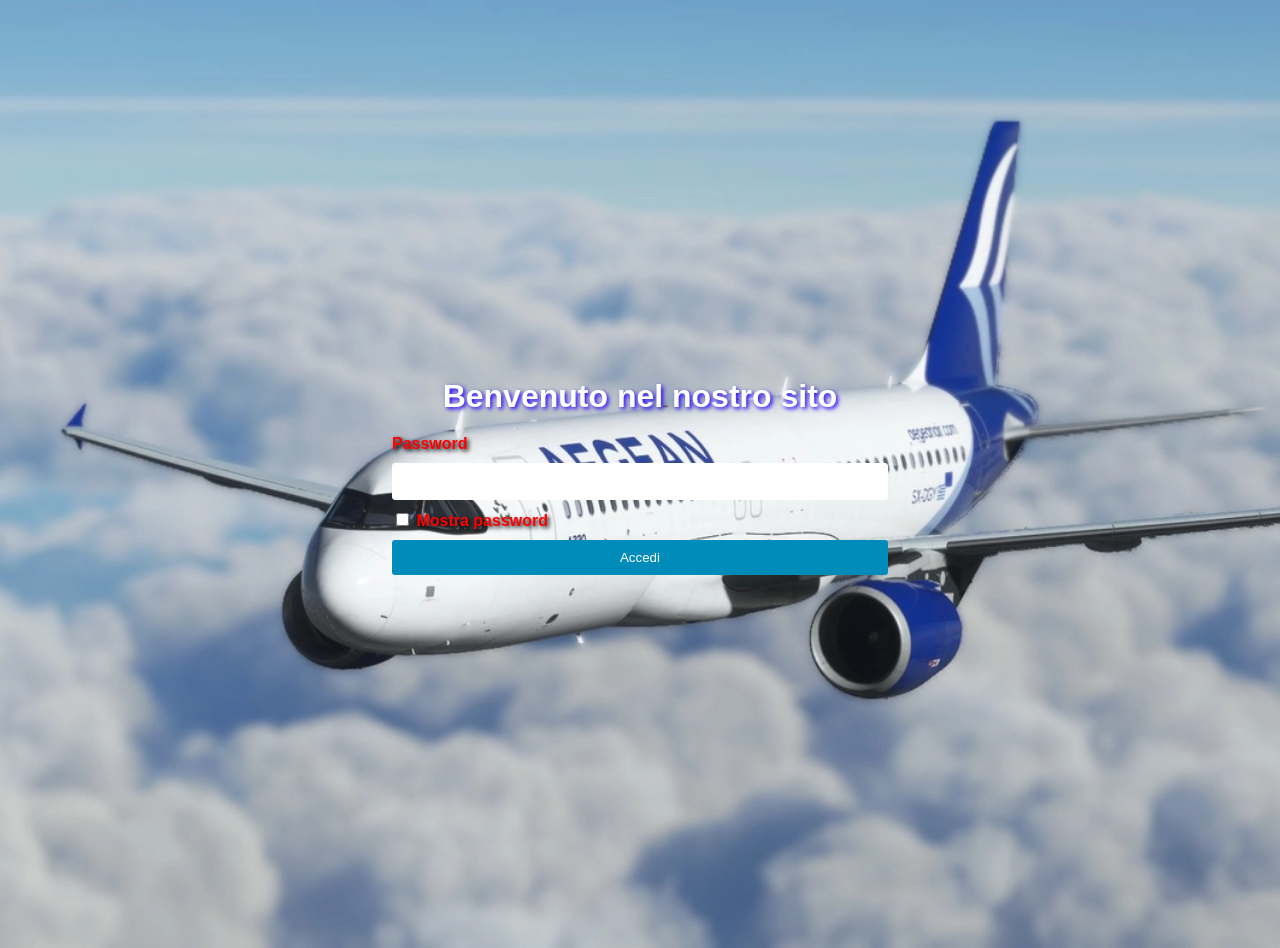
<file: index.html>
﻿<!DOCTYPE html>
<html lang="it">
<head>
    <meta charset="UTF-8">
    <meta name="viewport" content="width=device-width, initial-scale=1.0">
    <title>Maxwell - Il Mondo del Volo</title>
    <link rel="stylesheet" href="home.css">
    <link rel="icon" type="image/png" href="favicon.jpeg">
    <link rel="preconnect" href="https://fonts.googleapis.com">
    <link rel="preconnect" href="https://fonts.gstatic.com" crossorigin>
    <link href="https://fonts.googleapis.com/css2?family=Nunito:wght@400;600;700&family=Playfair+Display:wght@600;700;800&display=swap" rel="stylesheet">
</head>
<body class="home">
    <div class="sky-view" aria-hidden="true">
        <div class="cloud cloud-1"></div>
        <div class="cloud cloud-2"></div>
        <div class="cloud cloud-3"></div>
        <div class="cloud cloud-4"></div>
        <div class="cloud cloud-5"></div>
    </div>

    <div class="hamburger" id="hamburger" aria-label="Apri menu" role="button" tabindex="0">
        <span></span><span></span><span></span>
    </div>

    <div class="falling-scene" aria-hidden="true">
        <div class="falling-clouds"></div>
        <img src="C130H.png" class="c130-pass" id="c130Pass" alt="C-130 in volo">
    </div>
    <div class="drop-zone" id="dropZone" aria-hidden="true"></div>

    <header class="topbar">
        <div class="brand">
            <img src="Gemini_Generated_Image_ho830uho830uho83.png" class="brand-logo" alt="Logo Maxwell">
            <div class="brand-text">
                <span class="brand-title">MAXWELL</span>
                <span class="brand-sub">Il mondo del volo</span>
            </div>
        </div>

        <div class="search-wrapper">
            <div class="search-container">
                <input type="text" id="searchInput" placeholder="Cerca un eroe, una data o un concetto...">
                <div id="resultsList" class="results-dropdown"></div>
            </div>
        </div>
    </header>

    <main>
        <p class="hero-note">Dalla leggenda alla tecnologia: scegli una sezione e vola con noi.</p>
        <section class="drop-spacer" aria-hidden="true"></section>
        <section class="mobile-carousel" aria-label="Sezioni principali">
            <h2>Seleziona la tua rotta</h2>
            <p class="carousel-note">Scorri e scegli una sezione: tocchi e vai dove vuoi.</p>
            <div class="carousel-shell">
                <button class="carousel-btn prev" type="button" aria-label="Sezione precedente">‹</button>
                <div class="carousel-track" id="mobileCarouselTrack" role="list"></div>
                <button class="carousel-btn next" type="button" aria-label="Sezione successiva">›</button>
            </div>
            <div class="carousel-dots" id="mobileCarouselDots" aria-hidden="true"></div>
        </section>

        <section class="feature">
            <h2>Intervista a Walter Villadei</h2>
            <div class="card-grid one">
                <article class="media-card media-card-wide">
                    <div class="media-video">
                        <iframe src="https://drive.google.com/file/d/10TJadMDwYjOnffXhmnqsy3mTjf55yDHL/preview"
                            title="Intervista completa - scuola"
                            allow="autoplay; fullscreen"
                            allowfullscreen></iframe>
                    </div>
                    <p class="media-caption">Intervista completa</p>
                </article>
            </div>
        </section>

        <section class="feature">
            <h2>Ecco alcuni video:</h2>
            <div class="card-grid four">
                <article class="media-card">
                    <div class="media-video">
                        <iframe src="https://www.youtube.com/embed/M8eK_7pE1eA" title="Video Aeronautica Militare"
                            allow="accelerometer; autoplay; clipboard-write; encrypted-media; gyroscope; picture-in-picture; web-share"
                            allowfullscreen></iframe>
                    </div>
                    <p class="media-caption">Video aeronautica militare</p>
                </article>
                <article class="media-card">
                    <div class="media-video">
                        <iframe src="https://www.youtube.com/embed/MBhyWfeKSgA" title="Frecce Tricolori - Aeronautica Militare"
                            allow="accelerometer; autoplay; clipboard-write; encrypted-media; gyroscope; picture-in-picture; web-share"
                            allowfullscreen></iframe>
                    </div>
                    <p class="media-caption">Freccia tricolori</p>
                </article>
                <article class="media-card">
                    <div class="media-video">
                        <iframe src="https://www.youtube.com/embed/QGAo3o-nkzQ" title="Storia dell'aviazione - documentario"
                            allow="accelerometer; autoplay; clipboard-write; encrypted-media; gyroscope; picture-in-picture; web-share"
                            allowfullscreen></iframe>
                    </div>
                    <p class="media-caption">Storia dell'aviazione</p>
                </article>
                <article class="media-card">
                    <div class="media-video">
                        <iframe src="https://www.youtube.com/embed/hSu48obxyUU" title="Air show - Aeronautica Militare"
                            allow="accelerometer; autoplay; clipboard-write; encrypted-media; gyroscope; picture-in-picture; web-share"
                            allowfullscreen></iframe>
                    </div>
                    <p class="media-caption">Air show</p>
                </article>
            </div>
        </section>
    </main>

    <div class="menu-screen" id="menuScreen">
        <div class="menu-columns">
            <div class="menu-col">
                <h3>Informazioni</h3>
                <a href="index.html">Home</a>
                <a href="chisiamo.html">Chi siamo</a>
            </div>

            <div class="menu-col">
                <h3>Sezioni</h3>
                <a href="olla.html">Interdisciplinarietà dell'aerospazio</a>
                <a href="olla2.html">Eroi nello spazio</a>
                <a href="calo.html">Dalla leggenda al progresso</a>
                <a href="maffucci.html">Post-eroismo</a>
                <a href="sesta-generazione.html">Sesta generazione</a>
            </div>

            <div class="menu-col">
                <h3>Account</h3>
                <button class="menu-logout" onclick="logout()">Logout</button>
            </div>
        </div>
    </div>

    <script src="home.js"></script>
</body>
</html>
</file>
<file: home.css>
﻿:root {
    --sky-top: #8fdcff;
    --sky-mid: #7ed1ff;
    --sky-bottom: #72eef8;
    --navy: #072a6d;
    --navy-deep: #041d4d;
    --accent: #f5c542;
    --ink: #0b2440;
    --card: #ffffff;
}

* {
    box-sizing: border-box;
    margin: 0;
    padding: 0;
}

body.home {
    font-family: "Nunito", "Segoe UI", sans-serif;
    color: var(--ink);
    min-height: 100vh;
    background: var(--sky-bottom);
    overflow-x: hidden;
}

.sky-view {
    position: fixed;
    inset: 0;
    z-index: -2;
    background: linear-gradient(180deg, var(--sky-top) 0%, var(--sky-mid) 48%, var(--sky-bottom) 100%);
}

.sky-view::after {
    content: "";
    position: absolute;
    right: -140px;
    top: -140px;
    width: 320px;
    height: 320px;
    background: radial-gradient(circle, rgba(255, 248, 214, 0.95) 0%, rgba(255, 232, 160, 0.5) 40%, rgba(255, 232, 160, 0) 70%);
    filter: blur(2px);
    opacity: 0.9;
}

.cloud {
    position: absolute;
    width: 140px;
    height: 44px;
    border-radius: 999px;
    background: rgba(255, 255, 255, 0.85);
    box-shadow: -40px 10px 0 6px rgba(255, 255, 255, 0.7), 40px 6px 0 10px rgba(255, 255, 255, 0.74);
    filter: blur(0.2px);
    animation: drift 28s linear infinite;
}

.cloud-1 { top: 14%; left: -20%; animation-delay: 0s; }
.cloud-2 { top: 22%; left: -28%; animation-delay: 6s; transform: scale(1.1); }
.cloud-3 { top: 52%; left: -22%; animation-delay: 2s; transform: scale(0.9); }
.cloud-4 { top: 70%; left: -26%; animation-delay: 10s; transform: scale(1.2); }
.cloud-5 { top: 34%; left: -30%; animation-delay: 14s; transform: scale(0.8); }

@keyframes drift {
    0% { transform: translateX(0); }
    100% { transform: translateX(140vw); }
}

.hamburger {
    position: fixed;
    top: 22px;
    right: 22px;
    width: 34px;
    height: 24px;
    display: flex;
    flex-direction: column;
    justify-content: space-between;
    cursor: pointer;
    z-index: 2100;
}

.hamburger span {
    display: block;
    height: 4px;
    width: 100%;
    background-color: var(--accent);
    border-radius: 10px;
    transition: 0.3s;
    box-shadow: 0 2px 8px rgba(0, 0, 0, 0.35);
}

.hamburger.open span:nth-child(1) { transform: translateY(10px) rotate(45deg); }
.hamburger.open span:nth-child(2) { opacity: 0; }
.hamburger.open span:nth-child(3) { transform: translateY(-10px) rotate(-45deg); }

.topbar {
    position: sticky;
    top: 0;
    z-index: 1200;
    display: flex;
    align-items: center;
    gap: 24px;
    padding: 14px 24px 18px;
    background: linear-gradient(90deg, var(--navy-deep) 0%, var(--navy) 65%);
    color: #fff;
    box-shadow: 0 10px 28px rgba(3, 20, 60, 0.2);
}

.brand {
    display: flex;
    align-items: center;
    gap: 12px;
    min-width: 220px;
}

.brand-logo {
    width: 52px;
    height: 52px;
    border-radius: 12px;
    object-fit: cover;
    box-shadow: 0 8px 18px rgba(0, 0, 0, 0.3);
}

.brand-text {
    display: flex;
    flex-direction: column;
    gap: 2px;
    font-family: "Playfair Display", "Times New Roman", serif;
}

.brand-title {
    font-size: 1.05rem;
    letter-spacing: 0.08em;
}

.brand-sub {
    font-size: 0.8rem;
    letter-spacing: 0.05em;
    opacity: 0.85;
}

.search-wrapper {
    flex: 1;
    display: flex;
    justify-content: center;
}

.search-container {
    position: relative;
    width: min(980px, 100%);
}

.search-container::before {
    content: "\1F50D";
    position: absolute;
    left: 16px;
    top: 50%;
    transform: translateY(-50%);
    font-size: 1rem;
    color: #2a4b85;
    opacity: 0.85;
}

#searchInput {
    width: 100%;
    padding: 12px 18px 12px 44px;
    border-radius: 999px;
    border: 2px solid rgba(255, 255, 255, 0.85);
    background: rgba(255, 255, 255, 0.98);
    font-size: 1rem;
    outline: none;
    box-shadow: 0 10px 24px rgba(0, 0, 0, 0.18);
    transition: border-color 0.2s ease, box-shadow 0.2s ease, transform 0.2s ease;
}

#searchInput:focus {
    border-color: var(--accent);
    box-shadow: 0 0 0 4px rgba(245, 197, 66, 0.35), 0 12px 26px rgba(0, 0, 0, 0.2);
    transform: translateY(-1px);
}

#resultsList {
    position: absolute;
    top: calc(100% + 8px);
    left: 0;
    width: 100%;
    background: #fff;
    border-radius: 16px;
    border: 1px solid rgba(3, 20, 60, 0.15);
    box-shadow: 0 16px 30px rgba(0, 0, 0, 0.2);
    display: none;
    z-index: 9999;
    overflow: hidden;
    color: var(--ink);
}

.result-item {
    padding: 10px 14px;
    border-bottom: 1px solid rgba(3, 20, 60, 0.08);
    cursor: pointer;
    font-weight: 600;
}

.result-item:last-child { border-bottom: none; }

.result-item:hover {
    background: rgba(0, 38, 102, 0.08);
}

/* --- SCENA C130 + DROP --- */
.falling-scene {
    position: fixed;
    inset: 0;
    overflow: hidden;
    pointer-events: none;
    z-index: 0;
}

.falling-clouds {
    position: absolute;
    inset: -40% -25% -20% -25%;
    opacity: 0.54;
    background-image:
        radial-gradient(ellipse at 14% 17%, rgba(255, 255, 255, 0.98) 0%, rgba(255, 255, 255, 0.64) 40%, rgba(255, 255, 255, 0) 72%),
        radial-gradient(ellipse at 34% 41%, rgba(255, 255, 255, 0.92) 0%, rgba(255, 255, 255, 0.52) 44%, rgba(255, 255, 255, 0) 74%),
        radial-gradient(ellipse at 71% 25%, rgba(255, 255, 255, 0.94) 0%, rgba(255, 255, 255, 0.56) 42%, rgba(255, 255, 255, 0) 73%),
        radial-gradient(ellipse at 86% 66%, rgba(255, 255, 255, 0.84) 0%, rgba(255, 255, 255, 0.44) 40%, rgba(255, 255, 255, 0) 71%);
    background-size: 560px 360px, 480px 310px, 620px 390px, 540px 340px;
    filter: blur(0.8px);
    animation: cloudsDown 10s linear infinite;
}

.falling-clouds::before {
    content: "";
    position: absolute;
    inset: 0;
    opacity: 0.38;
    background-image:
        radial-gradient(ellipse at 28% 53%, rgba(255, 255, 255, 0.88) 0%, rgba(255, 255, 255, 0.4) 48%, rgba(255, 255, 255, 0) 74%),
        radial-gradient(ellipse at 56% 74%, rgba(255, 255, 255, 0.82) 0%, rgba(255, 255, 255, 0.32) 43%, rgba(255, 255, 255, 0) 72%),
        radial-gradient(ellipse at 92% 62%, rgba(255, 255, 255, 0.74) 0%, rgba(255, 255, 255, 0.3) 45%, rgba(255, 255, 255, 0) 72%);
    background-size: 620px 420px, 520px 360px, 460px 300px;
    filter: blur(1.6px);
    animation: cloudsDownSlow 16s linear infinite reverse;
}

.falling-clouds::after {
    content: "";
    position: absolute;
    inset: -12% -8%;
    opacity: 0.22;
    background-image:
        radial-gradient(ellipse at 12% 34%, rgba(255, 255, 255, 0.78) 0%, rgba(255, 255, 255, 0) 68%),
        radial-gradient(ellipse at 64% 14%, rgba(255, 255, 255, 0.74) 0%, rgba(255, 255, 255, 0) 66%),
        radial-gradient(ellipse at 82% 44%, rgba(255, 255, 255, 0.7) 0%, rgba(255, 255, 255, 0) 64%);
    background-size: 760px 480px, 700px 420px, 660px 400px;
    filter: blur(2.4px);
    animation: cloudsDownFast 8s linear infinite;
}

.c130-pass {
    position: absolute;
    top: 16vh;
    left: -38vw;
    width: clamp(220px, 23vw, 380px);
    opacity: 0;
    filter: drop-shadow(0 10px 10px rgba(0, 0, 0, 0.2));
    transform: scaleX(-1);
    animation: c130Pass 11s linear 1 forwards;
}

.drop-zone {
    position: absolute;
    top: 0;
    left: 0;
    width: 100%;
    height: 70vh;
    pointer-events: auto;
    z-index: 30;
}

.payload {
    position: absolute;
    width: clamp(98px, 12vw, 156px);
    display: flex;
    flex-direction: column;
    align-items: center;
    text-decoration: none;
    transform: translate(-50%, -50%) scale(0.74) rotate(var(--spin-start, 0deg));
    opacity: 0;
    pointer-events: auto;
    z-index: 35;
    transition: opacity 0.2s linear;
}

.payload.active { opacity: 1; }

.payload.ejected {
    transform: translate(-50%, -50%) scale(0.9) rotate(var(--spin-end, 8deg));
    transition:
        left 0.75s cubic-bezier(0.14, 0.72, 0.42, 1),
        top 0.75s cubic-bezier(0.12, 0.72, 0.36, 1),
        transform 0.75s cubic-bezier(0.2, 0.82, 0.24, 1);
}

.payload.parachute-open {
    transition:
        top 2.2s cubic-bezier(0.22, 1, 0.36, 1),
        left 2.2s cubic-bezier(0.22, 1, 0.36, 1),
        transform 0.6s ease;
    transform: translate(-50%, -50%) scale(1) rotate(0deg);
}

.payload.landed {
    pointer-events: auto;
    animation: payloadFloat 2.6s ease-in-out infinite alternate;
}

.payload .parachute-canopy {
    width: 52%;
    height: 10px;
    border-radius: 20px;
    background:
        linear-gradient(180deg, rgba(255, 255, 255, 0.35) 0%, rgba(255, 255, 255, 0) 45%),
        repeating-linear-gradient(
            90deg,
            #ff5b5b 0%,
            #ff5b5b 18%,
            #ffffff 18%,
            #ffffff 36%
        );
    box-shadow:
        0 4px 10px rgba(0, 0, 0, 0.26),
        inset 0 -2px 0 rgba(0, 0, 0, 0.16);
    transform-origin: center bottom;
    transition: width 0.45s ease, height 0.45s ease, border-radius 0.45s ease, transform 0.45s ease;
}

.payload .parachute-rig {
    width: 78%;
    height: 0;
    position: relative;
    opacity: 0.25;
    transition: height 0.45s ease, opacity 0.45s ease;
}

.payload .parachute-line {
    position: absolute;
    top: 0;
    left: 50%;
    width: 1.8px;
    height: 100%;
    background: linear-gradient(180deg, rgba(248, 253, 255, 0.98) 0%, rgba(196, 222, 242, 0.75) 100%);
    box-shadow: 0 0 1px rgba(255, 255, 255, 0.45);
    transform-origin: top center;
}

.payload.parachute-open .parachute-canopy {
    width: 86%;
    height: 34px;
    border-radius: 90px 90px 16px 16px;
    transform: translateY(-2px);
}

.payload.parachute-open .parachute-rig {
    height: 29px;
    opacity: 1;
}

.payload .parachute-line.l1 { transform: translateX(-50%) rotate(-25deg); }
.payload .parachute-line.l2 { transform: translateX(-50%) rotate(-12deg); }
.payload .parachute-line.l3 { transform: translateX(-50%) rotate(0deg); }
.payload .parachute-line.l4 { transform: translateX(-50%) rotate(12deg); }
.payload .parachute-line.l5 { transform: translateX(-50%) rotate(25deg); }

.payload .payload-title {
    margin: 0 0 6px 0;
    padding: 4px 10px;
    max-width: 160%;
    border-radius: 999px;
    background: rgba(255, 255, 255, 0.94);
    color: #0b2c66;
    font-size: clamp(0.56rem, 0.8vw, 0.74rem);
    font-weight: 700;
    line-height: 1.1;
    text-align: center;
    box-shadow: 0 2px 8px rgba(0, 0, 0, 0.18);
    white-space: nowrap;
}

.payload .drop-image {
    width: 100%;
    aspect-ratio: 1 / 1;
    object-fit: cover;
    border-radius: 14px;
    border: 3px solid rgba(255, 255, 255, 0.96);
    box-shadow: 0 10px 20px rgba(0, 0, 0, 0.28);
}

.payload:hover .drop-image {
    transform: scale(1.04);
}

main {
    position: relative;
    z-index: 2;
    max-width: 1100px;
    margin: 0 auto;
    padding: 24px 22px 100px;
}

.hero-note {
    text-align: center;
    font-weight: 700;
    color: rgba(3, 20, 60, 0.75);
    margin: 6px 0 18px;
    font-size: 0.98rem;
}

.drop-spacer {
    height: 480px;
}

/* --- CAROSELLO MOBILE (AL POSTO DELL'AIRDROP) --- */
.mobile-carousel {
    display: none;
    margin: 10px auto 26px;
    text-align: center;
}

.mobile-carousel h2 {
    font-family: "Playfair Display", "Times New Roman", serif;
    font-size: clamp(1.6rem, 4.2vw, 2.2rem);
    margin-bottom: 8px;
}

.carousel-note {
    margin: 0 auto 16px;
    max-width: 540px;
    color: rgba(3, 20, 60, 0.68);
    font-weight: 600;
}

.carousel-shell {
    position: relative;
    display: flex;
    align-items: center;
    gap: 8px;
}

.carousel-track {
    display: flex;
    gap: 16px;
    overflow-x: auto;
    scroll-snap-type: x mandatory;
    scroll-behavior: smooth;
    padding: 8px 6px 18px;
    flex: 1;
    -webkit-overflow-scrolling: touch;
}

.carousel-track::-webkit-scrollbar {
    height: 6px;
}

.carousel-track::-webkit-scrollbar-thumb {
    background: rgba(5, 35, 90, 0.22);
    border-radius: 999px;
}

.carousel-card {
    scroll-snap-align: center;
    min-width: 74%;
    background: #fff;
    border-radius: 18px;
    padding: 14px;
    text-decoration: none;
    color: var(--ink);
    box-shadow: 0 18px 28px rgba(0, 0, 0, 0.16);
    border: 1px solid rgba(5, 35, 90, 0.08);
}

.carousel-card img {
    width: 100%;
    border-radius: 14px;
    aspect-ratio: 4 / 3;
    object-fit: cover;
    box-shadow: 0 10px 22px rgba(0, 0, 0, 0.16);
}

.carousel-title {
    margin-top: 10px;
    font-weight: 700;
    font-size: 1rem;
}

.carousel-btn {
    width: 34px;
    height: 34px;
    border-radius: 50%;
    border: none;
    background: rgba(7, 42, 109, 0.9);
    color: #fff;
    font-size: 1.4rem;
    cursor: pointer;
    display: grid;
    place-items: center;
    box-shadow: 0 8px 18px rgba(0, 0, 0, 0.2);
}

.carousel-btn:disabled {
    opacity: 0.35;
    cursor: default;
}

.carousel-dots {
    display: flex;
    justify-content: center;
    gap: 8px;
    margin-top: 10px;
}

.carousel-dot {
    width: 8px;
    height: 8px;
    border-radius: 999px;
    background: rgba(7, 42, 109, 0.25);
}

.carousel-dot.active {
    width: 18px;
    background: rgba(7, 42, 109, 0.85);
}

.feature {
    margin-top: 40px;
    text-align: center;
}

.feature h2 {
    font-family: "Playfair Display", "Times New Roman", serif;
    font-size: clamp(2rem, 3.2vw, 2.8rem);
    margin-bottom: 24px;
}

.card-grid {
    display: grid;
    gap: 26px;
}

.card-grid.two {
    grid-template-columns: repeat(2, minmax(0, 1fr));
}

.card-grid.four {
    grid-template-columns: repeat(2, minmax(0, 1fr));
}

.card-grid.one {
    grid-template-columns: minmax(0, 1fr);
    max-width: 900px;
    margin: 0 auto;
}

.media-card-wide {
    text-align: center;
}

.media-card-wide .media-video {
    border-radius: 22px;
}

.media-card-wide .media-caption {
    text-align: center;
    font-size: 1rem;
}

.media-card {
    text-align: left;
}

.media-image {
    width: 100%;
    border-radius: 18px;
    box-shadow: 0 16px 30px rgba(0, 0, 0, 0.22);
    border: 2px solid rgba(255, 255, 255, 0.9);
}

.media-video {
    position: relative;
    width: 100%;
    padding-top: 56.25%;
    border-radius: 18px;
    overflow: hidden;
    box-shadow: 0 16px 30px rgba(0, 0, 0, 0.22);
    border: 2px solid rgba(255, 255, 255, 0.9);
}

.media-video iframe {
    position: absolute;
    inset: 0;
    width: 100%;
    height: 100%;
    border: 0;
}

.media-caption {
    margin-top: 8px;
    font-weight: 700;
    font-size: 0.92rem;
}

@keyframes c130Pass {
    0% {
        transform: translateX(0) translateY(0) scaleX(-1);
        opacity: 0;
    }
    8% { opacity: 0.96; }
    80% { opacity: 0.96; }
    100% {
        transform: translateX(160vw) translateY(4vh) scaleX(-1);
        opacity: 0;
    }
}

@keyframes cloudsDown {
    0% { transform: translateY(-16%) scale(1); }
    100% { transform: translateY(34%) scale(1.06); }
}

@keyframes cloudsDownSlow {
    0% { transform: translateY(-12%) scale(1.04); }
    100% { transform: translateY(24%) scale(1.1); }
}

@keyframes cloudsDownFast {
    0% { transform: translateY(-24%) scale(0.96); }
    100% { transform: translateY(42%) scale(1.02); }
}

@keyframes payloadFloat {
    0% { transform: translate(-50%, -50%) scale(1) translateY(0); }
    100% { transform: translate(-50%, -50%) scale(1) translateY(-8px); }
}

.menu-screen {
    position: fixed;
    inset: 0;
    background: rgba(4, 24, 68, 0.94);
    z-index: 2000;
    display: flex;
    justify-content: center;
    align-items: center;
    visibility: hidden;
    opacity: 0;
    transition: 0.4s ease;
}

.menu-screen.open { visibility: visible; opacity: 1; }

.menu-columns {
    display: flex;
    width: min(90%, 960px);
    justify-content: space-between;
    gap: 30px;
    flex-wrap: wrap;
}

.menu-col {
    display: flex;
    flex-direction: column;
    min-width: 220px;
    color: #fff;
}

.menu-col h3 {
    color: var(--accent);
    margin-bottom: 18px;
    border-bottom: 1px solid rgba(255, 255, 255, 0.4);
    padding-bottom: 8px;
}

.menu-col a {
    color: #fff;
    text-decoration: none;
    font-size: 1.2rem;
    margin-bottom: 12px;
    transition: color 0.2s ease;
}

.menu-col a:hover { color: var(--accent); }

.menu-logout {
    background: var(--accent);
    border: none;
    color: #1a2a3a;
    font-weight: 700;
    padding: 10px 18px;
    border-radius: 8px;
    cursor: pointer;
    width: fit-content;
}

.menu-logout:hover { background: #ffcf5c; }

@media (max-width: 980px) {
    .topbar {
        flex-direction: column;
        align-items: stretch;
        gap: 12px;
    }

    .brand {
        justify-content: center;
    }

    .drop-spacer {
        height: 520px;
    }

    .card-grid.two,
    .card-grid.four {
        grid-template-columns: 1fr;
    }
}

@media (max-width: 820px) {
    main {
        padding: 20px 16px 90px;
    }

    .feature h2 {
        font-size: clamp(1.7rem, 4.2vw, 2.4rem);
    }

    .drop-spacer {
        height: 520px;
    }
}

@media (max-width: 640px) {
    .topbar {
        padding: 12px 16px 16px;
    }

    .brand-logo {
        width: 44px;
        height: 44px;
    }

    .brand-title {
        font-size: 0.95rem;
    }

    .brand-sub {
        font-size: 0.75rem;
    }

    .hero-note {
        font-size: 0.9rem;
        margin: 4px 0 14px;
        padding: 0 8px;
    }

    .search-container::before { left: 12px; }

    #searchInput {
        padding: 10px 14px 10px 38px;
        font-size: 0.95rem;
    }

    .c130-pass {
        top: 22vh;
        width: clamp(160px, 55vw, 250px);
    }

    .payload {
        width: clamp(76px, 24vw, 114px);
    }

    .payload .payload-title {
        white-space: normal;
        max-width: 190%;
        font-size: clamp(0.54rem, 2.2vw, 0.7rem);
    }

    .drop-spacer {
        height: 0;
    }

    .falling-scene,
    .drop-zone {
        display: none;
    }

    .mobile-carousel {
        display: block;
    }

    .carousel-btn {
        width: 30px;
        height: 30px;
        font-size: 1.2rem;
    }

    .carousel-card {
        min-width: 82%;
    }
}
</file>
<file: dalla leggenda al progresso.css>
.riga-contenuto {
    display: flex;
    align-items: flex-start;
    justify-content: space-between;
    gap: 40px;
    margin-top: 20px;
}

/* AGGIUNTO: Questa classe inverte l'ordine (Immagine a sinistra, testo a destra) */
/* Usala nell'HTML così: <section class="riga-contenuto inversa"> */
.riga-contenuto.inversa {
    flex-direction: row-reverse;
}

.testo {
    flex: 2;
}

.immagine-destra img {
    width: 100%;
    height: auto;
    max-width: 300px;
    display: block;
    /* RIMOSSO: top e position relative che creavano confusione */
}

#mito-icaro .immagine-destra {
    flex: 1;
    display: flex;
    align-items: center;
    justify-content: center;
    margin: 0;
}

#mito-icaro .immagine-destra img {
    margin: 0 auto;
}

#mito-icaro {
    align-items: center;
}

.immagine-sinistra img {
    width: 100%;
    height: auto;
    max-width: 300px;
    display: block;
    /* RIMOSSO: top, left e position relative per evitare che l'immagine esca dai bordi */
}

/* MODIFICATO: Layout per l'accordion dei Fratelli Wright */
.testo-immagine-flex {
    display: flex;
    /* AGGIUNTO: row-reverse mette l'immagine a sinistra e il testo a destra */
    flex-direction: row-reverse; 
    gap: 20px;
    align-items: center;
    padding: 20px 0;
}

.testo-immagine-flex .testo { flex: 2; }
.testo-immagine-flex figure { flex: 1; margin: 0; }

@media (max-width: 700px) {
    .riga-contenuto, .testo-immagine-flex {
        flex-direction: column !important; /* Torna uno sotto l'altro sui telefoni */
    }
}

/* --- SEZIONE GUERRE MONDIALI (Testo a Sinistra, Immagine a Destra) --- */
/* Sezione Guerre Mondiali: Testo compresso a destra, immagine larga a sinistra */
.riga-contenuto3 .testo-immagine-flex {
    display: flex;
    flex-direction: row-reverse; /* Mantiene l'immagine a sinistra se il testo è primo nell'HTML */
    gap: 50px;                   /* Aumentiamo lo spazio tra i due per "comprimere" di più */
    align-items: center;
    padding: 20px 0;
}

.riga-contenuto3 .testo {
    flex: 1;                     /* Ridotto: il testo ora occupa meno spazio e si comprime */
    text-align: right;            /* Mantiene il testo allineato a sinistra dentro la sua colonna */
    right: 0%;
}

.riga-contenuto3 .immagine-destra {
    flex: 1.5;                   /* Aumentato: l'immagine prende più respiro a sinistra */
    margin: 0;
}

.riga-contenuto3 .immagine-destra img {
    width: 150%;
    max-width: 350px;            /* Permettiamo all'immagine di essere più grande */
    height: auto;
    display: block;
    border-radius: 8px;
    position: static;
}

/* Responsività per schermi piccoli */
@media (max-width: 700px) {
    .riga-contenuto3 .testo-immagine-flex {
        flex-direction: column !important;
    }
}
/* Stile base dei pulsanti Accordion */
.accordion {
    background-color: #003366; /* Blu come il tuo header */
    color: white;
    cursor: pointer;
    padding: 18px;
    width: 100%;
    border: none;
    text-align: left;
    outline: none;
    font-size: 18px;
    font-weight: bold;
    transition: 0.4s;
    margin-top: 10px;
    border-radius: 5px;
    display: flex;
    justify-content: space-between;
    align-items: center;
}

/* Effetto al passaggio del mouse e quando è attivo */
.active, .accordion:hover {
    background-color: #004a94;
}

/* Icona + / - a destra */
.accordion::after {
    content: '\002B'; /* Segno + */
    color: white;
    font-weight: bold;
    margin-left: 5px;
}

.active::after {
    content: "\2212"; /* Segno - */
}

/* Pannello che contiene il testo nascosto */
.panel {
    padding: 0 18px;
    background-color: white;
    max-height: 0;
    overflow: hidden;
    transition: max-height 0.3s ease-out; /* Animazione fluida */
    border-bottom: 1px solid #ddd;
}

/* Spaziatura interna per non far appiccicare il testo ai bordi */
.panel-content {
    padding: 20px 0;
}

.panel h2 {
    margin-top: 0;
    font-size: 20px;
    color: #003366;
}

/* Layout interno al pannello per affiancare testo e immagine */
.testo-immagine-flex {
    display: flex;
    gap: 20px;
    padding: 20px 0;
    align-items: center;
}

.testo-immagine-flex .testo { flex: 2; }
.testo-immagine-flex figure { flex: 1; }


#top-right-btn {
    position: absolute;
    top: 20px;
    left: 20px;
    padding: 8px 16px;
    font-size: 16px;
    z-index: 1600;
}
body {
    font-family: 'Trebuchet MS', 'Segoe UI', Arial, sans-serif;/* carattere serif */
    line-height: 1.6;/* altezza della linea */
    margin: 0;/* margine zero */
    padding: 0;/* padding zero */
    background: linear-gradient(to bottom, #4facfe 0%, #00f2fe 100%); /* cielo come home */
    color: #222;/* colore del testo scuro */
}

header {
    background: #003366;/* sfondo blu scuro */
    color: white;/* testo bianco */
    padding: 40px 20px;/* spazio interno */
    text-align: center;
}

main {
    max-width: 900px;/* larghezza massima del contenuto */
    margin: auto;/* centra il contenuto */
    padding: 20px;/* spazio interno */
    background: white;/* sfondo bianco per il contenuto */
}

h2 {
    border-left: 5px solid #003366;/* linea verticale a sinistra */
    padding-left: 10px;/* spazio tra la linea e il testo */
    margin-top: 40px;/* spazio sopra l’intestazione */
}

figure {
    margin: 20px 0;/* spazio sopra e sotto la figura */
    scale: 1.0;/* scala iniziale */
    text-align: center;/* centra l’immagine e la didascalia */
}

figure img {
    max-width: 50%;/* larghezza massima dell’immagine */
    border-radius: 6px;/* angoli arrotondati */
}

figcaption {
    font-size: 0.9em;/* dimensione del testo più piccola */
    color: #555;/* colore grigio per la didascalia */
}

footer {
    text-align: center;/* centra il testo del footer */
    padding: 20px;/* spazio interno */
    background: #003366;/* sfondo blu scuro */
    color: white;/* testo bianco */
    margin-top: 40px;/* spazio sopra il footer */
}

/* menu a panino */
.hamburger {
  width: 30px;
  height: 25px;
  display: flex;
  flex-direction: column;
  justify-content: space-between;
  cursor: pointer;
  right: 20px;
  top: 55px;
  position: fixed; /* Così ti segue mentre scorri */
  z-index: 1001;   /* Deve essere più alto del 100 della menu-screen */
}

.hamburger span {
  display: block;
  height: 4px;
  width: 100%;
  background-color: #fffdfd; /* Colore delle linee */
  border-radius: 10px;
  transition: all 0.3s ease-in-out;
  
}


/* Quando il menu è aperto... */
.hamburger.open span:nth-child(1) {
  transform: translateY(10px) rotate(45deg);
}

.hamburger.open span:nth-child(2) {
  opacity: 0; /* La linea centrale sparisce */
}

.hamburger.open span:nth-child(3) {
  transform: translateY(-11px) rotate(-45deg);
}

/* Schermata che copre tutto il sito */
.menu-screen {
    position: fixed;
    top: 0;
    left: 0;
    width: 100%;
    height: 100%;
    background-color: #003366; /* Stesso blu del tuo header */
    z-index: 100; /* Sopra a tutto */
    display: flex;
    align-items: center;
    justify-content: center;
    
    /* Inizialmente nascosto */
    opacity: 0;
    visibility: hidden;
    transition: all 0.4s ease-in-out;
}

/* Quando aggiungiamo la classe .open con JS */
.menu-screen.open {
    opacity: 1;
    visibility: visible;
}

/* Griglia a colonne */
.menu-columns {
    display: flex;
    width: 80%;
    justify-content: space-around;
}

.menu-col {
    display: flex;
    flex-direction: column;
}

.menu-col h3 {
    color: #ffcc00; /* Un colore di contrasto */
    margin-bottom: 20px;
    border-bottom: 1px solid white;
}

.menu-col a {
    color: white;
    text-decoration: none;
    font-size: 1.5rem;
    margin-bottom: 10px;
    transition: color 0.3s;
}

.menu-col a:hover {
    color: #ffcc00;
}

/* barra di ricerca espandibile */
/* Contenitore della ricerca per centrarlo nell'header */
.search-wrapper {
    display: flex;
    justify-content: center;
    width: 100%;
    margin-top: 15px;
}

/* Contenitore della ricerca: aumentiamo il max-width */
.search-container { 
    position: relative; 
    width: 100%;          /* Usa quasi tutta la larghezza disponibile */
    max-width: 800px;    /* Prima era 500px, ora è molto più larga */
    z-index: 2005; 
    margin: 0 auto;      /* Assicura la centratura */
}

/* Stile dell'input: lo rendiamo più alto e spazioso */
#searchInput {
    width: 100%;
    padding: 15px 25px;  /* Aumentato il padding interno */
    font-size: 18px;     /* Testo leggermente più grande */
    border-radius: 30px; /* Angoli più arrotondati (stile moderno) */
    border: 2px solid #ccc;
    outline: none;
    transition: all 0.3s;
}

/* Feedback quando ci clicchi sopra */
#searchInput:focus {
    border-color: #ffcc00; /* Diventa gialla quando scrivi */
    box-shadow: 0 0 10px rgba(255, 204, 0, 0.3);
}

#resultsList { 
    position: absolute; 
    top: 100%; 
    left: 0;
    width: 100%; 
    background: white; 
    border: 2px solid #ccc;
    border-top: none; /* Unisce l'input alla lista */
    border-radius: 0 0 8px 8px; 
    box-shadow: 0 8px 16px rgba(0,0,0,0.4); 
    max-height: 400px; 
    overflow-y: auto; 
    display: none; /* Gestito dal JS */
}

/* Stile per i singoli risultati dello scanner */
#resultsList {
    position: absolute;
    top: 100%;
    left: 0;
    width: 100%;
    background: white !important;
    z-index: 99999 !important; /* Valore altissimo */
    display: none;
    border: 2px solid #003366;
    color: black !important;
}

.result-item {
    padding: 10px;
    border-bottom: 1px solid #eee;
    cursor: pointer;
}

.result-item:hover {
    background: #f0f0f0;
}

/* Flyby plane + tow animation */
body.flyby {
    overflow-x: hidden;
}

body.flyby header {
    position: fixed;
    top: 0;
    left: 0;
    width: 100%;
    z-index: 1500;
}

.home-fly-btn {
    position: absolute;
    top: 16px;
    left: 16px;
    z-index: 1601;
    padding: 8px 14px;
    border-radius: 8px;
    background: #ffcc00;
    color: #00276b;
    text-decoration: none;
    font-weight: 700;
}

.home-fly-btn:hover {
    background: #ffd633;
}

body.flyby main {
    margin-top: 0;
}

.flyby-plane {
    position: absolute;
    top: 46vh;
    left: 50%;
    transform: translate(-50%, -50%) scaleX(-1);
    width: 180px;
    height: auto;
    z-index: 1;
    pointer-events: none;
    animation: flybyTow 4.2s ease-out forwards;
}

.tow-cargo {
    position: relative;
    padding-top: 170px;
    transform: translateX(-120vw);
    animation: towCargo 4.2s ease-out forwards;
    z-index: 2;
}

.tow-cargo main {
    position: relative;
}

.tow-cable {
    position: fixed;
    top: 0;
    left: 0;
    width: 0;
    height: 3px;
    background: #111;
    opacity: 0;
    pointer-events: none;
    z-index: 1;
    transform-origin: 0 50%;
}

@keyframes flybyTow {
    0% { left: -18vw; opacity: 1; }
    100% { left: 86vw; opacity: 1; }
}

@keyframes towCargo {
    0% { transform: translateX(-120vw); }
    100% { transform: translateX(0); }
}

@media (max-width: 700px) {
    .flyby-plane {
        width: 132px;
    }

    .tow-cargo {
        padding-top: 145px;
    }

}

@media (max-width: 699px) {
    .flyby-plane.mobile-hidden {
        opacity: 0;
        transition: opacity 0.45s ease;
    }
}

/* cielo animato simile alla home */
.sky-view {
    position: fixed;
    inset: 0;
    background: linear-gradient(to bottom, #4facfe 0%, #00f2fe 100%);
    z-index: -1;
}

.cloud {
    position: absolute;
    right: -150px;
    background: white;
    border-radius: 50px;
    opacity: 0.85;
    animation: moveClouds linear infinite;
}

@keyframes moveClouds {
    from { right: -150px; }
    to { right: 110%; }
}

/* Responsive globale pagine contenuto (mobile/tablet/desktop) */
@media (max-width: 699px) {
    body {
        overflow-x: hidden;
    }

    header {
        padding: 14px 14px 16px;
    }

    h1 {
        font-size: clamp(1rem, 5.3vw, 1.35rem);
        margin: 8px 0 12px;
        padding: 0 40px;
    }

    main {
        width: 100%;
        max-width: 100%;
        margin: 0;
        padding: 14px;
    }

    .home-fly-btn {
        top: 12px;
        left: 12px;
        padding: 6px 11px;
        font-size: 0.86rem;
    }

    .hamburger {
        top: 14px;
        right: 14px;
    }

    .menu-screen {
        align-items: flex-start;
        overflow-y: auto;
        padding: 72px 14px 20px;
    }

    .menu-columns {
        width: 100%;
        flex-direction: column;
        gap: 14px;
    }

    .menu-col {
        min-width: 0;
    }

    .menu-col a {
        font-size: 1.05rem;
    }

    .search-container {
        max-width: 100%;
    }

    #searchInput {
        padding: 10px 14px;
        font-size: 0.95rem;
    }

    figure img,
    .panel img,
    .project-block img,
    .immagine-destra img,
    .immagine-sinistra img,
    .riga-contenuto3 .immagine-destra img {
        width: 100%;
        max-width: 100%;
        height: auto;
    }

    #top-right-btn {
        top: 12px;
        left: 12px;
        font-size: 0.9rem;
        padding: 6px 10px;
    }
}

@media (min-width: 700px) and (max-width: 1024px) {
    header {
        padding: 18px 20px;
    }

    h1 {
        font-size: clamp(1.35rem, 2.9vw, 1.9rem);
    }

    main {
        width: calc(100% - 32px);
        max-width: 980px;
        margin: 0 auto;
    }

    .menu-columns {
        width: 92%;
        gap: 22px;
    }

    .menu-col a {
        font-size: 1.15rem;
    }
}










/* --- UI REFRESH: RICERCA (TUTTE LE PAGINE) --- */
.search-wrapper {
    display: flex;
    justify-content: center;
    width: 100%;
    margin-top: 14px;
}

.search-container {
    position: relative;
    width: 100%;
    max-width: 980px;
    z-index: 2005;
    margin: 0 auto;
}

.search-container::before {
    content: "\1F50D";
    position: absolute;
    left: 15px;
    top: 50%;
    transform: translateY(-50%);
    color: #2c4f84;
    font-size: 0.95rem;
    opacity: 0.9;
    pointer-events: none;
}

#searchInput {
    width: 100%;
    padding: 13px 18px 13px 42px;
    border-radius: 999px;
    border: 2px solid rgba(255, 255, 255, 0.85);
    background: rgba(255, 255, 255, 0.97);
    color: #072453;
    font-size: clamp(0.92rem, 1.2vw, 1rem);
    outline: none;
    box-shadow: 0 10px 24px rgba(0, 30, 80, 0.18), inset 0 1px 0 rgba(255, 255, 255, 0.95);
    transition: border-color 0.25s ease, box-shadow 0.25s ease, transform 0.2s ease;
}

#searchInput::placeholder {
    color: #58709a;
    font-weight: 600;
}

#searchInput:focus {
    border-color: #ffcc00;
    box-shadow: 0 0 0 4px rgba(255, 204, 0, 0.25), 0 14px 28px rgba(0, 24, 70, 0.22);
    transform: translateY(-1px);
}

#resultsList {
    position: absolute;
    top: calc(100% + 8px);
    left: 0;
    width: 100%;
    background: rgba(255, 255, 255, 0.98) !important;
    border: 1px solid rgba(0, 39, 107, 0.24);
    border-radius: 16px;
    box-shadow: 0 14px 30px rgba(0, 20, 60, 0.22);
    backdrop-filter: blur(6px);
    max-height: 360px;
    overflow-y: auto;
    display: none;
    z-index: 99999 !important;
    color: #0a234d !important;
    text-align: left;
}

.result-item {
    padding: 11px 14px;
    border-bottom: 1px solid #e8eef8;
    cursor: pointer;
    transition: background-color 0.2s ease, color 0.2s ease;
}

.result-item:last-child {
    border-bottom: none;
}

.result-item:hover {
    background: #edf4ff;
    color: #00276b;
}

@media (max-width: 699px) {
    .search-container::before {
        left: 12px;
    }

    #searchInput {
        padding: 10px 14px 10px 36px;
        font-size: 0.93rem;
    }

    #resultsList {
        border-radius: 12px;
        max-height: 300px;
    }
}
/* --- UI REFRESH: MENU A PANINO (STILE HOME) --- */
.hamburger {
    position: fixed;
    top: 25px;
    right: 25px;
    width: 35px;
    height: 25px;
    display: flex;
    flex-direction: column;
    justify-content: space-between;
    cursor: pointer;
    z-index: 2100;
}

.hamburger span {
    display: block;
    height: 4px;
    width: 100%;
    background-color: #ffcc00;
    border-radius: 10px;
    transition: 0.3s;
    box-shadow: 0 2px 8px rgba(0, 0, 0, 0.35);
}

.hamburger.open span:nth-child(1) { transform: translateY(10px) rotate(45deg); }
.hamburger.open span:nth-child(2) { opacity: 0; }
.hamburger.open span:nth-child(3) { transform: translateY(-10px) rotate(-45deg); }

.menu-screen {
    position: fixed;
    inset: 0;
    background: rgba(0, 39, 107, 0.95);
    z-index: 2000;
    display: flex;
    justify-content: center;
    align-items: center;
    visibility: hidden;
    opacity: 0;
    transition: 0.5s;
}

.menu-screen.open {
    visibility: visible;
    opacity: 1;
}

.menu-columns {
    display: flex;
    width: 80%;
    justify-content: space-around;
    gap: 32px;
    flex-wrap: wrap;
}

.menu-col {
    display: flex;
    flex-direction: column;
    min-width: 220px;
}

.menu-col h3 {
    color: #ffcc00;
    margin-bottom: 20px;
    border-bottom: 1px solid #fff;
    padding-bottom: 8px;
}

.menu-col a {
    color: #fff;
    text-decoration: none;
    font-size: 1.5rem;
    margin-bottom: 12px;
    transition: color 0.3s;
}

.menu-col a:hover {
    color: #ffcc00;
}

@media (max-width: 700px) {
    .menu-columns {
        width: 100%;
        gap: 16px;
        flex-direction: column;
    }

    .menu-col {
        min-width: 0;
    }

    .menu-col a {
        font-size: 1.05rem;
    }

    .hamburger {
        top: 14px;
        right: 14px;
        width: 30px;
        height: 22px;
    }

    .menu-screen {
        align-items: flex-start;
        overflow-y: auto;
        padding: 72px 14px 20px;
    }
}

/* --- IMMAGINI PIU GRANDI + ANIMAZIONE LEGGERA --- */
.immagine-destra img,
.immagine-sinistra img {
    max-width: 380px;
    animation: imageDrift 9s ease-in-out infinite alternate;
}

.riga-contenuto3 .immagine-destra img {
    max-width: 420px;
    animation: imageDrift 8s ease-in-out infinite alternate;
}

figure img {
    max-width: 70%;
    animation: imageDrift 8s ease-in-out infinite alternate;
}

@keyframes imageDrift {
    0% { transform: translateY(0) scale(1); }
    100% { transform: translateY(-6px) scale(1.01); }
}

@media (prefers-reduced-motion: reduce) {
    .immagine-destra img,
    .immagine-sinistra img,
    .riga-contenuto3 .immagine-destra img,
    figure img {
        animation: none !important;
        transform: none !important;
    }
}
</file>
<file: srile sito.css>
#top-right-btn {
    position: absolute;
    top: 20px;
    left: 20px;
    padding: 8px 16px;
    font-size: 16px;
    z-index: 1600;
}
body {
    font-family: 'Trebuchet MS', 'Segoe UI', Arial, sans-serif;/* carattere unico */
    line-height: 1.6;/* altezza della linea */
    margin: 0;/* margine zero */
    padding: 0;/* padding zero */
    background: linear-gradient(to bottom, #4facfe 0%, #00f2fe 100%); /* cielo come home */
    color: #222;/* colore del testo scuro */
}

header {
    background: #003366;/* sfondo blu scuro */
    color: white;/* testo bianco */
    padding: 40px 20px;/* spazio interno */
    text-align: center;
}

main {
    max-width: 900px;/* larghezza massima del contenuto */
    margin: auto;/* centra il contenuto */
    padding: 20px;/* spazio interno */
    background: white;/* sfondo bianco per il contenuto */
}

h2 {
    border-left: 5px solid #003366;/* linea verticale a sinistra */
    padding-left: 10px;/* spazio tra la linea e il testo */
    margin-top: 40px;/* spazio sopra l’intestazione */
}

figure {
    margin: 20px 0;/* spazio sopra e sotto la figura */
    scale: 1.0;/* scala iniziale */
    text-align: center;/* centra l’immagine e la didascalia */
}

figure img {
    max-width: 70%;/* larghezza massima aumentata */
    border-radius: 6px;/* angoli arrotondati */
    animation: imageDrift 8s ease-in-out infinite alternate;
}

.video-block {
    margin: 24px 0;
}

.video-embed {
    position: relative;
    width: 100%;
    max-width: 780px;
    margin: 0 auto;
    padding-top: 56.25%;
    border-radius: 10px;
    overflow: hidden;
    box-shadow: 0 14px 28px rgba(0, 24, 70, 0.18);
}

.video-embed iframe {
    position: absolute;
    inset: 0;
    width: 100%;
    height: 100%;
    border: 0;
}
figure .img1 {
    max-width: 48%;
    border-radius: 6px;
    float: left;
    animation: imageDrift 9s ease-in-out infinite alternate;
}
figure .img2 {
    max-width: 48%;
    border-radius: 6px;
    float: right;
    animation: imageDrift 9s ease-in-out infinite alternate;
}

figcaption {
    font-size: 0.9em;/* dimensione del testo più piccola */
    color: #555;/* colore grigio per la didascalia */
}

footer {
    text-align: center;/* centra il testo del footer */
    padding: 20px;/* spazio interno */
    background: #003366;/* sfondo blu scuro */
    color: white;/* testo bianco */
    margin-top: 40px;/* spazio sopra il footer */
}

/* Stile base dei pulsanti Accordion */
.accordion {
    background-color: #003366; /* Blu come il tuo header */
    color: white;
    cursor: pointer;
    padding: 18px;
    width: 100%;
    border: none;
    text-align: left;
    outline: none;
    font-size: 18px;
    font-weight: bold;
    transition: 0.4s;
    margin-top: 10px;
    border-radius: 5px;
    display: flex;
    justify-content: space-between;
    align-items: center;
}

/* Effetto al passaggio del mouse e quando è attivo */
.active, .accordion:hover {
    background-color: #004a94;
}

/* Icona + / - a destra */
.accordion::after {
    content: '\002B'; /* Segno + */
    color: white;
    font-weight: bold;
    margin-left: 5px;
}

.active::after {
    content: "\2212"; /* Segno - */
}

/* Pannello che contiene il testo nascosto */
.panel {
    padding: 0 18px;
    background-color: white;
    max-height: 0;
    overflow: hidden;
    transition: max-height 0.3s ease-out; /* Animazione fluida */
    border-bottom: 1px solid #ddd;
    position: relative;
    top: 10px;
}

/* Spaziatura interna per non far appiccicare il testo ai bordi */
.panel-content {
    padding: 20px 0;
}

.panel h2 {
    margin-top: 0;
    font-size: 20px;
    color: #003366;
}

/* menu a panino */
.hamburger {
  width: 30px;
  height: 25px;
  display: flex;
  flex-direction: column;
  justify-content: space-between;
  cursor: pointer;
  right: 20px;
  top: 55px;
  position: fixed; /* Così ti segue mentre scorri */
  z-index: 1001;   /* Deve essere più alto del 100 della menu-screen */
}

.hamburger span {
  display: block;
  height: 4px;
  width: 100%;
  background-color: #000000; /* Colore delle linee */
  border-radius: 10px;
  transition: all 0.3s ease-in-out;
  
}


/* Quando il menu è aperto... */
.hamburger.open span:nth-child(1) {
  transform: translateY(10px) rotate(45deg);
}

.hamburger.open span:nth-child(2) {
  opacity: 0; /* La linea centrale sparisce */
}

.hamburger.open span:nth-child(3) {
  transform: translateY(-11px) rotate(-45deg);
}

/* Schermata che copre tutto il sito */
.menu-screen {
    position: fixed;
    top: 0;
    left: 0;
    width: 100%;
    height: 100%;
    background-color: #003366; /* Stesso blu del tuo header */
    z-index: 100; /* Sopra a tutto */
    display: flex;
    align-items: center;
    justify-content: center;
    
    /* Inizialmente nascosto */
    opacity: 0;
    visibility: hidden;
    transition: all 0.4s ease-in-out;
}

/* Quando aggiungiamo la classe .open con JS */
.menu-screen.open {
    opacity: 1;
    visibility: visible;
}

/* Griglia a colonne */
.menu-columns {
    display: flex;
    width: 80%;
    justify-content: space-around;
}

.menu-col {
    display: flex;
    flex-direction: column;
}

.menu-col h3 {
    color: #ffcc00; /* Un colore di contrasto */
    margin-bottom: 20px;
    border-bottom: 1px solid white;
}

.menu-col a {
    color: white;
    text-decoration: none;
    font-size: 1.5rem;
    margin-bottom: 10px;
    transition: color 0.3s;
}

.menu-col a:hover {
    color: #ffcc00;
}

/* Contenitore della ricerca per centrarlo nell'header */
.search-wrapper {
    display: flex;
    justify-content: center;
    width: 100%;
    margin-top: 15px;
}

/* Contenitore della ricerca: aumentiamo il max-width */
.search-container { 
    position: relative; 
    width: 100%;          /* Usa quasi tutta la larghezza disponibile */
    max-width: 800px;    /* Prima era 500px, ora è molto più larga */
    z-index: 2005; 
    margin: 0 auto;      /* Assicura la centratura */
}

/* Stile dell'input: lo rendiamo più alto e spazioso */
#searchInput {
    width: 100%;
    padding: 15px 25px;  /* Aumentato il padding interno */
    font-size: 18px;     /* Testo leggermente più grande */
    border-radius: 30px; /* Angoli più arrotondati (stile moderno) */
    border: 2px solid #ccc;
    outline: none;
    transition: all 0.3s;
}

/* Feedback quando ci clicchi sopra */
#searchInput:focus {
    border-color: #ffcc00; /* Diventa gialla quando scrivi */
    box-shadow: 0 0 10px rgba(255, 204, 0, 0.3);
}

#resultsList { 
    position: absolute; 
    top: 100%; 
    left: 0;
    width: 100%; 
    background: white; 
    border: 2px solid #ccc;
    border-top: none; /* Unisce l'input alla lista */
    border-radius: 0 0 8px 8px; 
    box-shadow: 0 8px 16px rgba(0,0,0,0.4); 
    max-height: 400px; 
    overflow-y: auto; 
    display: none; /* Gestito dal JS */
}

/* Stile per i singoli risultati dello scanner */
#resultsList {
    position: absolute;
    top: 100%;
    left: 0;
    width: 100%;
    background: white !important;
    z-index: 99999 !important; /* Valore altissimo */
    display: none;
    border: 2px solid #003366;
    color: black !important;
}

.result-item {
    padding: 10px;
    border-bottom: 1px solid #eee;
    cursor: pointer;
}

.result-item:hover {
    background: #f0f0f0;
}

#resultsList {
    background: white !important;
    color: black !important;
    display: none; 
}

/* Flyby plane + tow animation */
body.flyby {
    overflow-x: hidden;
}

body.flyby header {
    position: fixed;
    top: 0;
    left: 0;
    width: 100%;
    z-index: 1500;
}

.home-fly-btn {
    position: absolute;
    top: 16px;
    left: 16px;
    z-index: 1601;
    padding: 8px 14px;
    border-radius: 8px;
    background: #ffcc00;
    color: #00276b;
    text-decoration: none;
    font-weight: 700;
}

.home-fly-btn:hover {
    background: #ffd633;
}

body.flyby main {
    margin-top: 0;
}

.flyby-plane {
    position: absolute;
    top: 46vh;
    left: 50%;
    transform: translate(-50%, -50%) scaleX(-1);
    width: 180px;
    height: auto;
    z-index: 1400;
    pointer-events: none;
    animation: flybyTow 4.2s ease-out forwards;
}

.tow-cargo {
    position: relative;
    padding-top: 170px;
    transform: translateX(-120vw);
    animation: towCargo 4.2s ease-out forwards;
}

.tow-cargo main {
    position: relative;
}

.tow-cable {
    position: fixed;
    top: 0;
    left: 0;
    width: 0;
    height: 3px;
    background: #111;
    opacity: 0;
    pointer-events: none;
    z-index: 1390;
    transform-origin: 0 50%;
}

@keyframes flybyTow {
    0% { left: -18vw; opacity: 1; }
    100% { left: 86vw; opacity: 1; }
}

@keyframes towCargo {
    0% { transform: translateX(-120vw); }
    100% { transform: translateX(0); }
}

@media (max-width: 700px) {
    .flyby-plane {
        width: 132px;
    }

    .tow-cargo {
        padding-top: 145px;
    }

}

@media (max-width: 699px) {
    .flyby-plane.mobile-hidden {
        opacity: 0;
        transition: opacity 0.45s ease;
    }
}

/* cielo animato simile alla home */
.sky-view {
    position: fixed;
    inset: 0;
    background: linear-gradient(to bottom, #4facfe 0%, #00f2fe 100%);
    z-index: -1;
}

.cloud {
    position: absolute;
    right: -150px;
    background: white;
    border-radius: 50px;
    opacity: 0.85;
    animation: moveClouds linear infinite;
}

@keyframes moveClouds {
    from { right: -150px; }
    to { right: 110%; }
}

/* Responsive globale pagine contenuto (mobile/tablet/desktop) */
@media (max-width: 699px) {
    body {
        overflow-x: hidden;
    }

    header {
        padding: 14px 14px 16px;
    }

    h1 {
        font-size: clamp(1rem, 5.3vw, 1.35rem);
        margin: 8px 0 12px;
        padding: 0 40px;
    }

    main {
        width: 100%;
        max-width: 100%;
        margin: 0;
        padding: 14px;
    }

    .home-fly-btn {
        top: 12px;
        left: 12px;
        padding: 6px 11px;
        font-size: 0.86rem;
    }

    .hamburger {
        top: 14px;
        right: 14px;
    }

    .menu-screen {
        align-items: flex-start;
        overflow-y: auto;
        padding: 72px 14px 20px;
    }

    .menu-columns {
        width: 100%;
        flex-direction: column;
        gap: 14px;
    }

    .menu-col {
        min-width: 0;
    }

    .menu-col a {
        font-size: 1.05rem;
    }

    .search-container {
        max-width: 100%;
    }

    #searchInput {
        padding: 10px 14px;
        font-size: 0.95rem;
    }

    figure img,
    .panel img,
    .project-block img {
        max-width: 100%;
        height: auto;
    }
}

@media (min-width: 700px) and (max-width: 1024px) {
    header {
        padding: 18px 20px;
    }

    h1 {
        font-size: clamp(1.35rem, 2.9vw, 1.9rem);
    }

    main {
        width: calc(100% - 32px);
        max-width: 980px;
        margin: 0 auto;
    }

    .menu-columns {
        width: 92%;
        gap: 22px;
    }

    .menu-col a {
        font-size: 1.15rem;
    }
}










/* --- UI REFRESH: RICERCA (TUTTE LE PAGINE) --- */
.search-wrapper {
    display: flex;
    justify-content: center;
    width: 100%;
    margin-top: 14px;
}

.search-container {
    position: relative;
    width: 100%;
    max-width: 980px;
    z-index: 2005;
    margin: 0 auto;
}

.search-container::before {
    content: "\1F50D";
    position: absolute;
    left: 15px;
    top: 50%;
    transform: translateY(-50%);
    color: #2c4f84;
    font-size: 0.95rem;
    opacity: 0.9;
    pointer-events: none;
}

#searchInput {
    width: 100%;
    padding: 13px 18px 13px 42px;
    border-radius: 999px;
    border: 2px solid rgba(255, 255, 255, 0.85);
    background: rgba(255, 255, 255, 0.97);
    color: #072453;
    font-size: clamp(0.92rem, 1.2vw, 1rem);
    outline: none;
    box-shadow: 0 10px 24px rgba(0, 30, 80, 0.18), inset 0 1px 0 rgba(255, 255, 255, 0.95);
    transition: border-color 0.25s ease, box-shadow 0.25s ease, transform 0.2s ease;
}

#searchInput::placeholder {
    color: #58709a;
    font-weight: 600;
}

#searchInput:focus {
    border-color: #ffcc00;
    box-shadow: 0 0 0 4px rgba(255, 204, 0, 0.25), 0 14px 28px rgba(0, 24, 70, 0.22);
    transform: translateY(-1px);
}

#resultsList {
    position: absolute;
    top: calc(100% + 8px);
    left: 0;
    width: 100%;
    background: rgba(255, 255, 255, 0.98) !important;
    border: 1px solid rgba(0, 39, 107, 0.24);
    border-radius: 16px;
    box-shadow: 0 14px 30px rgba(0, 20, 60, 0.22);
    backdrop-filter: blur(6px);
    max-height: 360px;
    overflow-y: auto;
    display: none;
    z-index: 99999 !important;
    color: #0a234d !important;
    text-align: left;
}

.result-item {
    padding: 11px 14px;
    border-bottom: 1px solid #e8eef8;
    cursor: pointer;
    transition: background-color 0.2s ease, color 0.2s ease;
}

.result-item:last-child {
    border-bottom: none;
}

.result-item:hover {
    background: #edf4ff;
    color: #00276b;
}

@media (max-width: 699px) {
    .search-container::before {
        left: 12px;
    }

    #searchInput {
        padding: 10px 14px 10px 36px;
        font-size: 0.93rem;
    }

    #resultsList {
        border-radius: 12px;
        max-height: 300px;
    }
}
/* --- UI REFRESH: MENU A PANINO (STILE HOME) --- */
.hamburger {
    position: fixed;
    top: 25px;
    right: 25px;
    width: 35px;
    height: 25px;
    display: flex;
    flex-direction: column;
    justify-content: space-between;
    cursor: pointer;
    z-index: 2100;
}

.hamburger span {
    display: block;
    height: 4px;
    width: 100%;
    background-color: #ffcc00;
    border-radius: 10px;
    transition: 0.3s;
}

.hamburger.open span:nth-child(1) { transform: translateY(10px) rotate(45deg); }
.hamburger.open span:nth-child(2) { opacity: 0; }
.hamburger.open span:nth-child(3) { transform: translateY(-10px) rotate(-45deg); }

.menu-screen {
    position: fixed;
    inset: 0;
    background: rgba(0, 39, 107, 0.95);
    z-index: 2000;
    display: flex;
    justify-content: center;
    align-items: center;
    visibility: hidden;
    opacity: 0;
    transition: 0.5s;
}

.menu-screen.open {
    visibility: visible;
    opacity: 1;
}

.menu-columns {
    display: flex;
    width: 80%;
    justify-content: space-around;
    gap: 32px;
    flex-wrap: wrap;
}

.menu-col {
    display: flex;
    flex-direction: column;
    min-width: 220px;
}

.menu-col h3 {
    color: #ffcc00;
    margin-bottom: 20px;
    border-bottom: 1px solid #fff;
    padding-bottom: 8px;
}

.menu-col a {
    color: #fff;
    text-decoration: none;
    font-size: 1.5rem;
    margin-bottom: 12px;
    transition: color 0.3s;
}

.menu-col a:hover {
    color: #ffcc00;
}

@media (max-width: 700px) {
    .menu-columns {
        width: 100%;
        gap: 16px;
        flex-direction: column;
    }

    .menu-col {
        min-width: 0;
    }

    .menu-col a {
        font-size: 1.05rem;
    }

    .hamburger {
        top: 14px;
        right: 14px;
        width: 30px;
        height: 22px;
    }

    .menu-screen {
        align-items: flex-start;
        overflow-y: auto;
        padding: 72px 14px 20px;
    }
}

/* --- ANIMAZIONI SOFT (TUTTE LE PAGINE) --- */
:root {
    --reveal-distance: 18px;
    --reveal-duration: 700ms;
    --reveal-ease: cubic-bezier(0.22, 1, 0.36, 1);
}

.reveal {
    opacity: 0;
    transform: translateY(var(--reveal-distance));
    transition: opacity var(--reveal-duration) var(--reveal-ease),
        transform var(--reveal-duration) var(--reveal-ease);
    will-change: transform, opacity;
}

.reveal.in-view {
    opacity: 1;
    transform: translateY(0);
}

/* piccoli accenti sulle immagini senza cambiare layout */
figure img,
.panel img {
    transition: transform 0.6s ease, box-shadow 0.6s ease;
}

figure img:hover,
.panel img:hover {
    transform: translateY(-4px) scale(1.01);
    box-shadow: 0 14px 28px rgba(0, 24, 70, 0.18);
}

/* menu: ingresso delicato delle voci */
.menu-screen.open .menu-col a {
    animation: menuLinkIn 0.45s ease forwards;
    opacity: 0;
}

.menu-screen.open .menu-col a:nth-of-type(1) { animation-delay: 0.05s; }
.menu-screen.open .menu-col a:nth-of-type(2) { animation-delay: 0.11s; }
.menu-screen.open .menu-col a:nth-of-type(3) { animation-delay: 0.17s; }
.menu-screen.open .menu-col a:nth-of-type(4) { animation-delay: 0.23s; }
.menu-screen.open .menu-col a:nth-of-type(5) { animation-delay: 0.29s; }

@keyframes menuLinkIn {
    from { opacity: 0; transform: translateY(8px); }
    to { opacity: 1; transform: translateY(0); }
}

@keyframes imageDrift {
    0% { transform: translateY(0) scale(1); }
    100% { transform: translateY(-6px) scale(1.01); }
}

/* rispetto preferenze accessibilita */
@media (prefers-reduced-motion: reduce) {
    .reveal,
    .menu-screen.open .menu-col a,
    figure img,
    .panel img {
        transition: none !important;
        animation: none !important;
        transform: none !important;
    }
}
</file>
<file: login.css>
body {
    display: flex;
    flex-direction: column;
    align-items: center;
    justify-content: center;
    min-height: 100dvh;
    font-family: 'Trebuchet MS', 'Segoe UI', Arial, sans-serif;
    background-image: url('background.webp');
    background-size: cover;
    background-position: center;
    padding: 16px;
}

h1 {
    color: #ffffff;
    margin-bottom: 20px;
    text-shadow: 2px 2px 4px rgb(34, 0, 255);
}

form {
    background-color: #ffffff;
    padding: 20px;
    border-radius: 5px;
    box-shadow: 0 0 10px rgb(3, 8, 160);
    width: 300px;
}

input[type="text"], input[type="password"] {
    width: 100%;
    padding: 10px;
    margin: 10px 0;
    border: 1px solid #ffffff;
    border-radius: 3px;
    box-sizing: border-box;
}
input[type="submit"] {
    width: 100%;
    padding: 10px;
    background-color: #4CAF50;
    color: white;
    border: none;
    border-radius: 3px;
    cursor: pointer;
}
input[type="submit"]:hover {
    background-color: #45a049;
}
h2 {
    text-align: center;
    margin-bottom: 20px;
}
.error {
    color: red;
    text-align: center;
    margin-bottom: 10px;
}
.success {
    color: green;
    text-align: center;
    margin-bottom: 10px;
}
a {
    display: block;
    text-align: center;
    margin-top: 10px;
    color: #4CAF50;
    text-decoration: none;
}
a:hover {
    text-decoration: underline;
}
label {
    font-weight: bold;
    color: red;
    text-shadow: 2px 2px 4px rgb(0, 0, 0);
}
label[for="remember"] {
    font-weight: normal;
}
.checkbox-container {
    display: flex;
    align-items: center;
}
.checkbox-container input[type="checkbox"] {
    margin-right: 5px;
}
.checkbox-container label {
    margin: 0;
}
.forgot-password {
    text-align: right;
    margin-top: -10px;
    margin-bottom: 10px;
}
.forgot-password a {
    font-size: 0.9em;
    color: #007BFF;
}
.forgot-password a:hover {
    text-decoration: underline;
}
@media (max-width: 400px) {
    form {
        width: 90%;
        padding: 15px;
    }
}
button {
    width: 100%;
    padding: 10px;
    background-color: #008CBA;
    color: white;
    border: none;
    border-radius: 3px;
    cursor: pointer;
    margin-top: 10px;
}
button:hover {
    background-color: #007B9E;
}
button:disabled {
    background-color: #cccccc;
    cursor: not-allowed;
}
button:disabled:hover {
    background-color: #cccccc;
}
#messaggio {
    font-weight: bold;
    margin-top: 10px;
}
#messaggio.success {
    color: green;
}
#messaggio.error {
    color: red;
}

@media (max-width: 768px) {
    h1 {
        text-align: center;
        font-size: clamp(1.2rem, 5vw, 1.8rem);
    }

    .login-box,
    form {
        width: min(96vw, 420px);
    }
}

@media (max-width: 480px) {
    body {
        padding: 12px;
    }

    h1 {
        margin-bottom: 14px;
    }

    .login-box,
    form {
        width: 100%;
        padding: 14px;
    }
}
</file>
